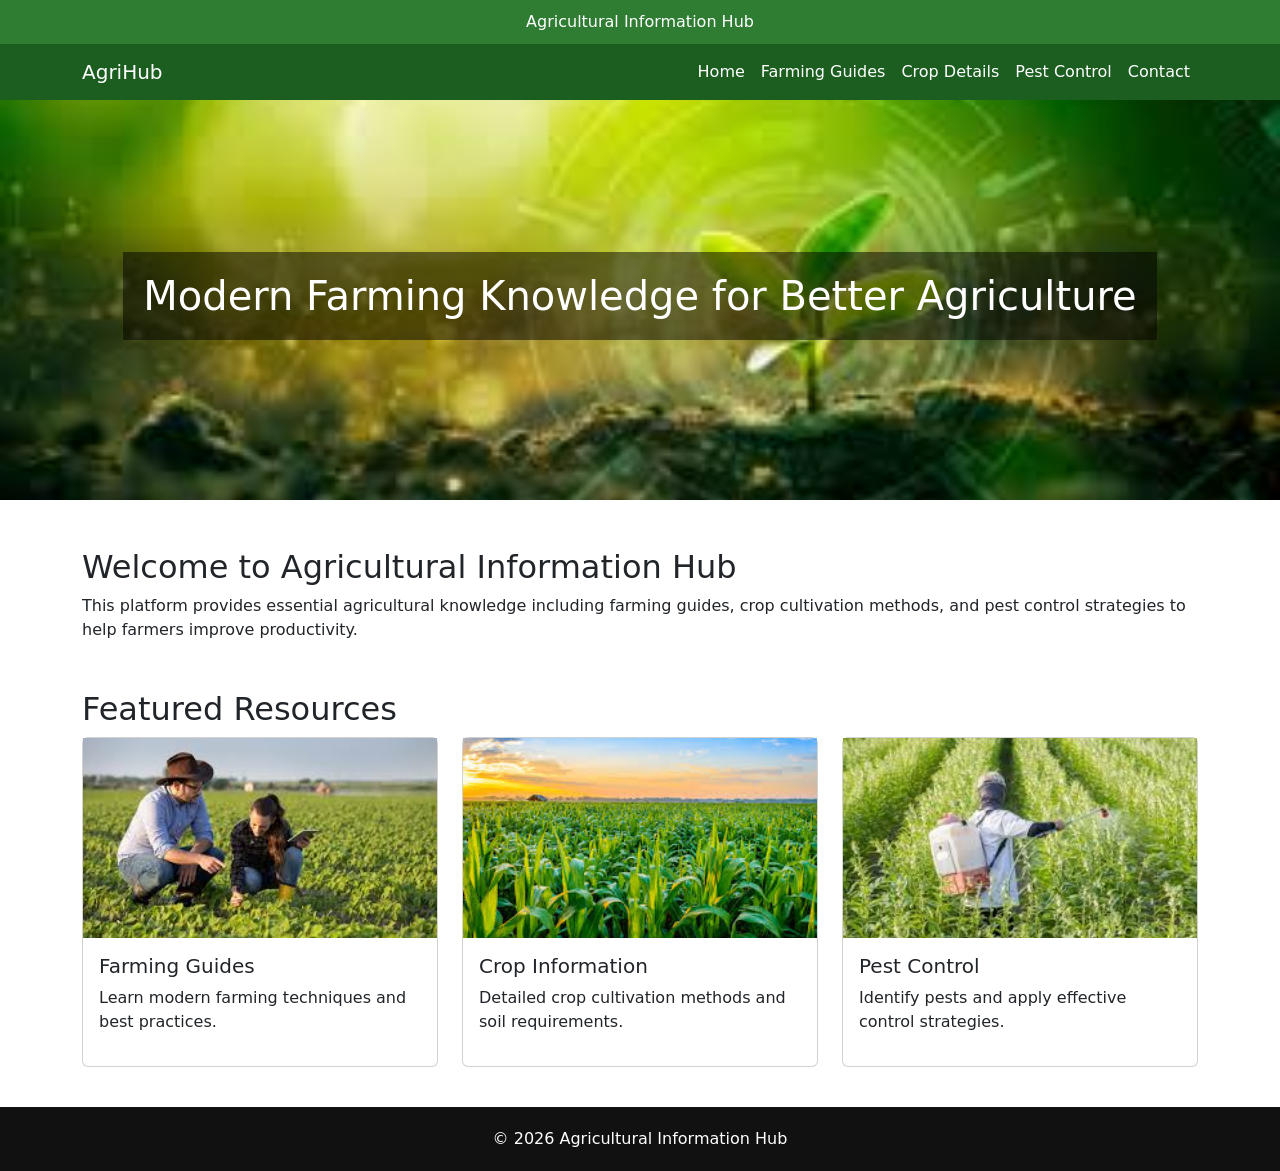
<file: Agri_Hub/Job-02/index.html>
<!DOCTYPE html>
<html>

<head>

    <title>Agricultural Information Hub</title>

    <meta name="description"
        content="Agricultural Information Hub for farmers with farming guides, crop information and pest control strategies">

    <link rel="stylesheet" href="css/style.css">

    <link rel="stylesheet" href="css/bootstrap.min.css">

</head>

<body>

    <header class="topbar">
        Agricultural Information Hub
    </header>

    <nav class="navbar navbar-expand-lg">

        <div class="container">

            <a class="navbar-brand text-white">AgriHub</a>

            <button class="navbar-toggler" data-bs-toggle="collapse" data-bs-target="#menu">
                <span class="navbar-toggler-icon"></span>
            </button>

            <div class="collapse navbar-collapse" id="menu">

                <ul class="navbar-nav ms-auto">

                    <li class="nav-item"><a class="nav-link" href="index.html">Home</a></li>
                    <li class="nav-item"><a class="nav-link" href="guides.html">Farming Guides</a></li>
                    <li class="nav-item"><a class="nav-link" href="crops.html">Crop Details</a></li>
                    <li class="nav-item"><a class="nav-link" href="pests.html">Pest Control</a></li>
                    <li class="nav-item"><a class="nav-link" href="contact.html">Contact</a></li>

                </ul>

            </div>
        </div>

    </nav>

    <section class="hero">
        <h1>Modern Farming Knowledge for Better Agriculture</h1>
    </section>

    <div class="container mt-5">

        <h2>Welcome to Agricultural Information Hub</h2>

        <p>
            This platform provides essential agricultural knowledge including farming guides,
            crop cultivation methods, and pest control strategies to help farmers improve productivity.
        </p>

    </div>

    <div class="container mt-5">

        <h2>Featured Resources</h2>

        <div class="row">

            <div class="col-md-4">

                <div class="card">

                    <img src="images/farming-guides.jpg">

                    <div class="card-body">

                        <h5>Farming Guides</h5>

                        <p>Learn modern farming techniques and best practices.</p>

                    </div>

                </div>

            </div>

            <div class="col-md-4">

                <div class="card">

                    <img src="images/crop-information.jpg">

                    <div class="card-body">

                        <h5>Crop Information</h5>

                        <p>Detailed crop cultivation methods and soil requirements.</p>

                    </div>

                </div>

            </div>

            <div class="col-md-4">

                <div class="card">

                    <img src="images/pest-control.jpg">

                    <div class="card-body">

                        <h5>Pest Control</h5>

                        <p>Identify pests and apply effective control strategies.</p>

                    </div>

                </div>

            </div>

        </div>

    </div>

    <footer class="footer">
        © 2026 Agricultural Information Hub
    </footer>

    <script src="https://cdn.jsdelivr.net/npm/bootstrap@5.3.2/dist/js/bootstrap.bundle.min.js"></script>

</body>

</html>
</file>
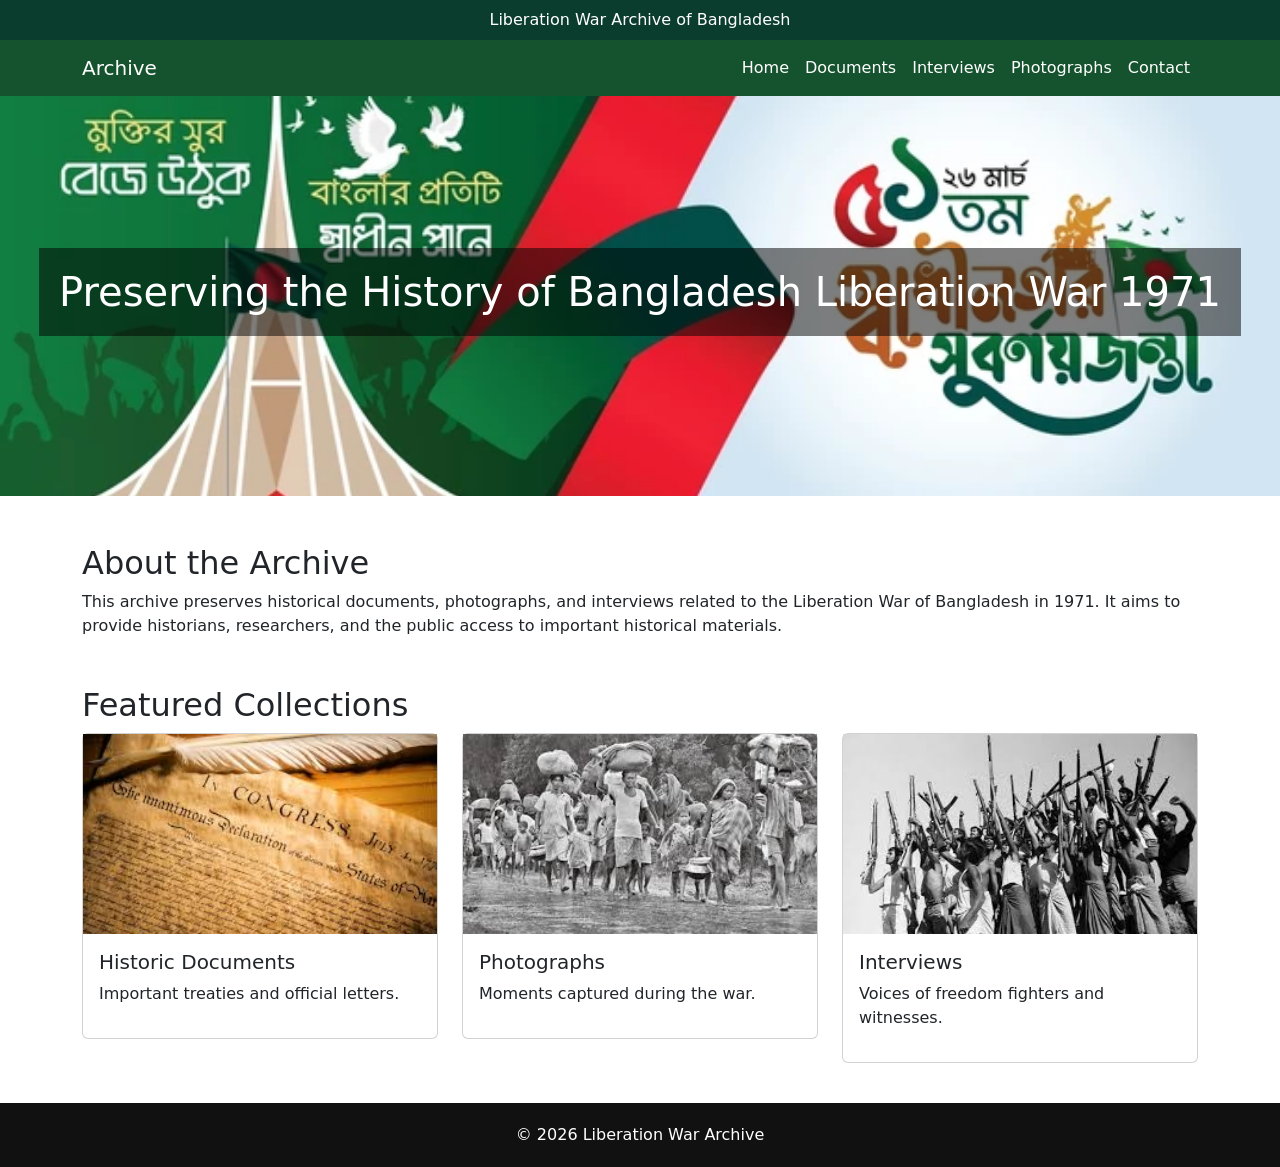
<file: liberation-war-archive/liberation-war-archive/index.html>
<!DOCTYPE html>
<html>
<head>

<title>Liberation War Archive</title>

<meta name="description" content="Archive of Bangladesh Liberation War documents, interviews and photographs">

<link rel="stylesheet" href="css/style.css">

<link rel="stylesheet"
href="https://cdn.jsdelivr.net/npm/bootstrap@5.3.2/dist/css/bootstrap.min.css">

</head>

<body>

<header class="topbar text-center">
Liberation War Archive of Bangladesh
</header>

<nav class="navbar navbar-expand-lg">
<div class="container">

<a class="navbar-brand text-white">Archive</a>

<button class="navbar-toggler" data-bs-toggle="collapse" data-bs-target="#menu">
<span class="navbar-toggler-icon"></span>
</button>

<div class="collapse navbar-collapse" id="menu">

<ul class="navbar-nav ms-auto">

<li class="nav-item"><a class="nav-link" href="index.html">Home</a></li>
<li class="nav-item"><a class="nav-link" href="documents.html">Documents</a></li>
<li class="nav-item"><a class="nav-link" href="interviews.html">Interviews</a></li>
<li class="nav-item"><a class="nav-link" href="photographs.html">Photographs</a></li>
<li class="nav-item"><a class="nav-link" href="contact.html">Contact</a></li>

</ul>

</div>
</div>
</nav>

<section class="hero">
<h1>Preserving the History of Bangladesh Liberation War 1971</h1>
</section>

<div class="container mt-5">

<h2>About the Archive</h2>

<p>
This archive preserves historical documents, photographs, and interviews related to the Liberation War of Bangladesh in 1971. It aims to provide historians, researchers, and the public access to important historical materials.
</p>

</div>

<div class="container mt-5">

<h2>Featured Collections</h2>

<div class="row">

<div class="col-md-4">

<div class="card">

<img src="images/doc1.jpg">

<div class="card-body">

<h5>Historic Documents</h5>

<p>Important treaties and official letters.</p>

</div>

</div>

</div>

<div class="col-md-4">

<div class="card">

<img src="images/photo1.jpg">

<div class="card-body">

<h5>Photographs</h5>

<p>Moments captured during the war.</p>

</div>

</div>

</div>

<div class="col-md-4">

<div class="card">

<img src="images/photo2.jpg">

<div class="card-body">

<h5>Interviews</h5>

<p>Voices of freedom fighters and witnesses.</p>

</div>

</div>

</div>

</div>

</div>

<footer class="footer">
© 2026 Liberation War Archive
</footer>

<script src="https://cdn.jsdelivr.net/npm/bootstrap@5.3.2/dist/js/bootstrap.bundle.min.js"></script>

</body>
</html>
</file>
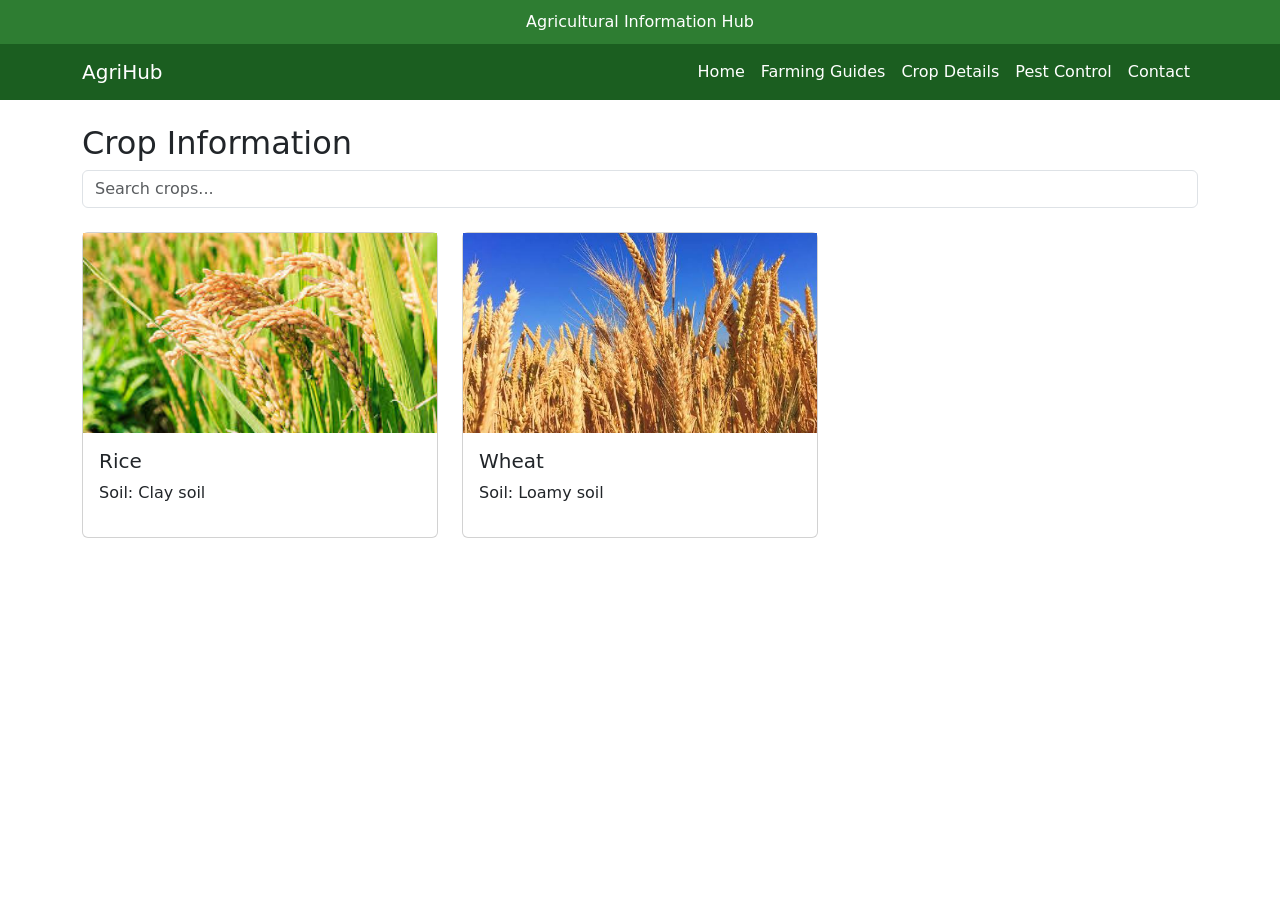
<file: Agri_Hub/Job-02/crops.html>
<!DOCTYPE html>
<html>
<head>

<title>Crop Details</title>

<link rel="stylesheet" href="css/style.css">

<link rel="stylesheet"
href="css/bootstrap.min.css">

</head>

<body>

    <header class="topbar">
Agricultural Information Hub
</header>

<nav class="navbar navbar-expand-lg">

<div class="container">

<a class="navbar-brand text-white">AgriHub</a>

<button class="navbar-toggler" data-bs-toggle="collapse" data-bs-target="#menu">
<span class="navbar-toggler-icon"></span>
</button>

<div class="collapse navbar-collapse" id="menu">

<ul class="navbar-nav ms-auto">

<li class="nav-item"><a class="nav-link" href="index.html">Home</a></li>
<li class="nav-item"><a class="nav-link" href="guides.html">Farming Guides</a></li>
<li class="nav-item"><a class="nav-link" href="crops.html">Crop Details</a></li>
<li class="nav-item"><a class="nav-link" href="pests.html">Pest Control</a></li>
<li class="nav-item"><a class="nav-link" href="contact.html">Contact</a></li>

</ul>

</div>
</div>

</nav>

<div class="container mt-4">

<h2>Crop Information</h2>

<input type="text" id="search" class="form-control mb-4"
placeholder="Search crops..." onkeyup="searchCrop()">

<div class="row">

<div class="col-md-4 crop-card">

<div class="card">

<img src="images/rice.jpg">

<div class="card-body">

<h5>Rice</h5>

<p>Soil: Clay soil</p>

</div>

</div>

</div>

<div class="col-md-4 crop-card">

<div class="card">

<img src="images/wheat.jpg">

<div class="card-body">

<h5>Wheat</h5>

<p>Soil: Loamy soil</p>

</div>

</div>

</div>

</div>

</div>

<script src="js/script.js"></script>

</body>
</html>
</file>
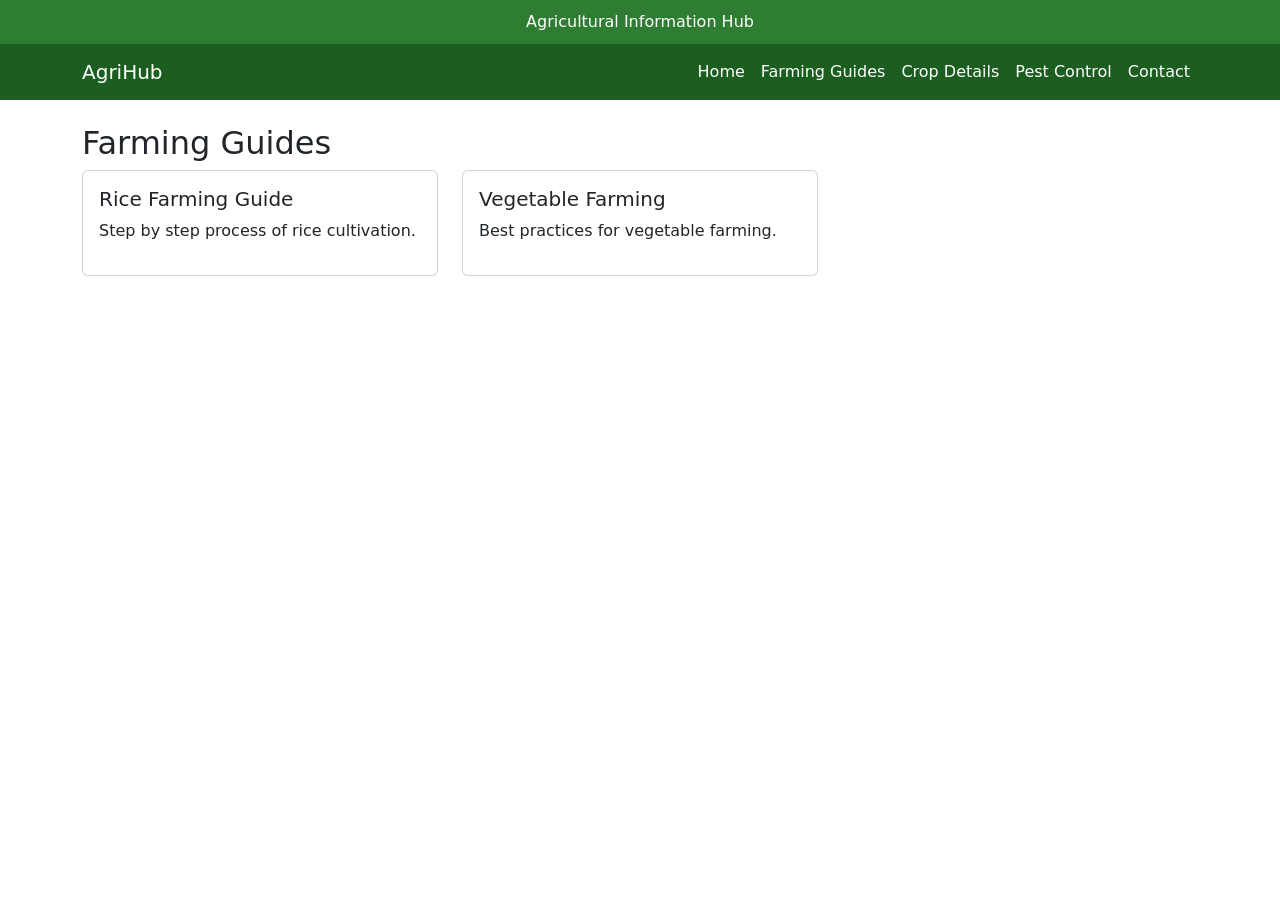
<file: Agri_Hub/Job-02/guides.html>
<!DOCTYPE html>
<html>
<head>

<title>Farming Guides</title>

<link rel="stylesheet" href="css/style.css">

<link rel="stylesheet"
href="css/bootstrap.min.css">

</head>

<body>

    <header class="topbar">
Agricultural Information Hub
</header>

<nav class="navbar navbar-expand-lg">

<div class="container">

<a class="navbar-brand text-white">AgriHub</a>

<button class="navbar-toggler" data-bs-toggle="collapse" data-bs-target="#menu">
<span class="navbar-toggler-icon"></span>
</button>

<div class="collapse navbar-collapse" id="menu">

<ul class="navbar-nav ms-auto">

<li class="nav-item"><a class="nav-link" href="index.html">Home</a></li>
<li class="nav-item"><a class="nav-link" href="guides.html">Farming Guides</a></li>
<li class="nav-item"><a class="nav-link" href="crops.html">Crop Details</a></li>
<li class="nav-item"><a class="nav-link" href="pests.html">Pest Control</a></li>
<li class="nav-item"><a class="nav-link" href="contact.html">Contact</a></li>

</ul>

</div>
</div>

</nav>

<div class="container mt-4">

<h2>Farming Guides</h2>

<div class="row">

<div class="col-md-4">

<div class="card">

<div class="card-body">

<h5>Rice Farming Guide</h5>

<p>Step by step process of rice cultivation.</p>

</div>

</div>

</div>

<div class="col-md-4">

<div class="card">

<div class="card-body">

<h5>Vegetable Farming</h5>

<p>Best practices for vegetable farming.</p>

</div>

</div>

</div>

</div>

</div>

</body>
</html>
</file>
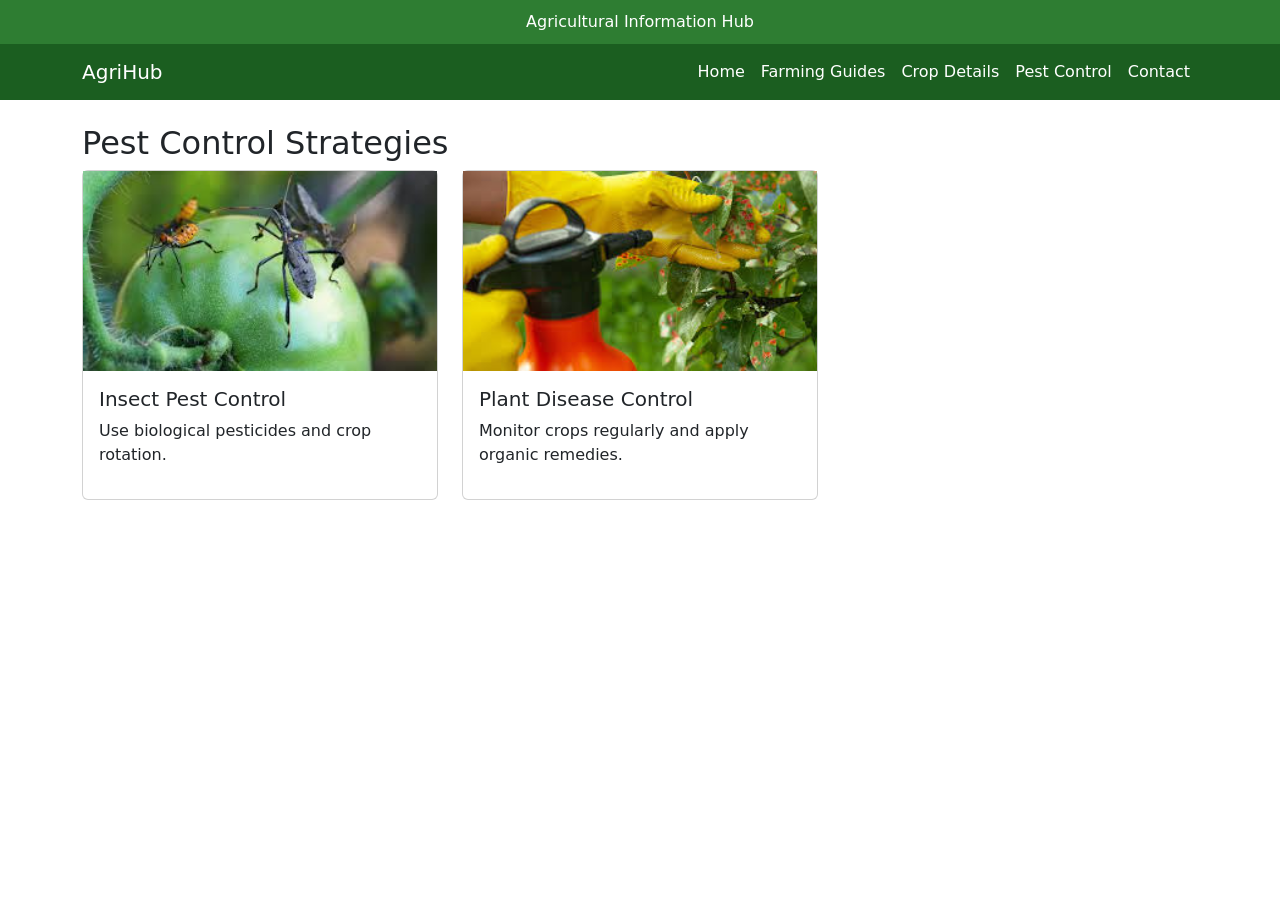
<file: Agri_Hub/Job-02/pests.html>
<!DOCTYPE html>
<html>
<head>

<title>Pest Control</title>

<link rel="stylesheet" href="css/style.css">

<link rel="stylesheet"
href="css/bootstrap.min.css">

</head>

<body>

<header class="topbar">
Agricultural Information Hub
</header>

<nav class="navbar navbar-expand-lg">

<div class="container">

<a class="navbar-brand text-white">AgriHub</a>

<button class="navbar-toggler" data-bs-toggle="collapse" data-bs-target="#menu">
<span class="navbar-toggler-icon"></span>
</button>

<div class="collapse navbar-collapse" id="menu">

<ul class="navbar-nav ms-auto">

<li class="nav-item"><a class="nav-link" href="index.html">Home</a></li>
<li class="nav-item"><a class="nav-link" href="guides.html">Farming Guides</a></li>
<li class="nav-item"><a class="nav-link" href="crops.html">Crop Details</a></li>
<li class="nav-item"><a class="nav-link" href="pests.html">Pest Control</a></li>
<li class="nav-item"><a class="nav-link" href="contact.html">Contact</a></li>

</ul>

</div>
</div>

</nav>

<div class="container mt-4">

<h2>Pest Control Strategies</h2>

<div class="row">

<div class="col-md-4">

<div class="card">

<img src="images/insect-pest-control.jpg">

<div class="card-body">

<h5>Insect Pest Control</h5>

<p>Use biological pesticides and crop rotation.</p>

</div>

</div>

</div>

<div class="col-md-4">

<div class="card">

<img src="images/plant-disease-control.jpg">

<div class="card-body">

<h5>Plant Disease Control</h5>

<p>Monitor crops regularly and apply organic remedies.</p>

</div>

</div>

</div>

</div>

</div>

</body>
</html>
</file>
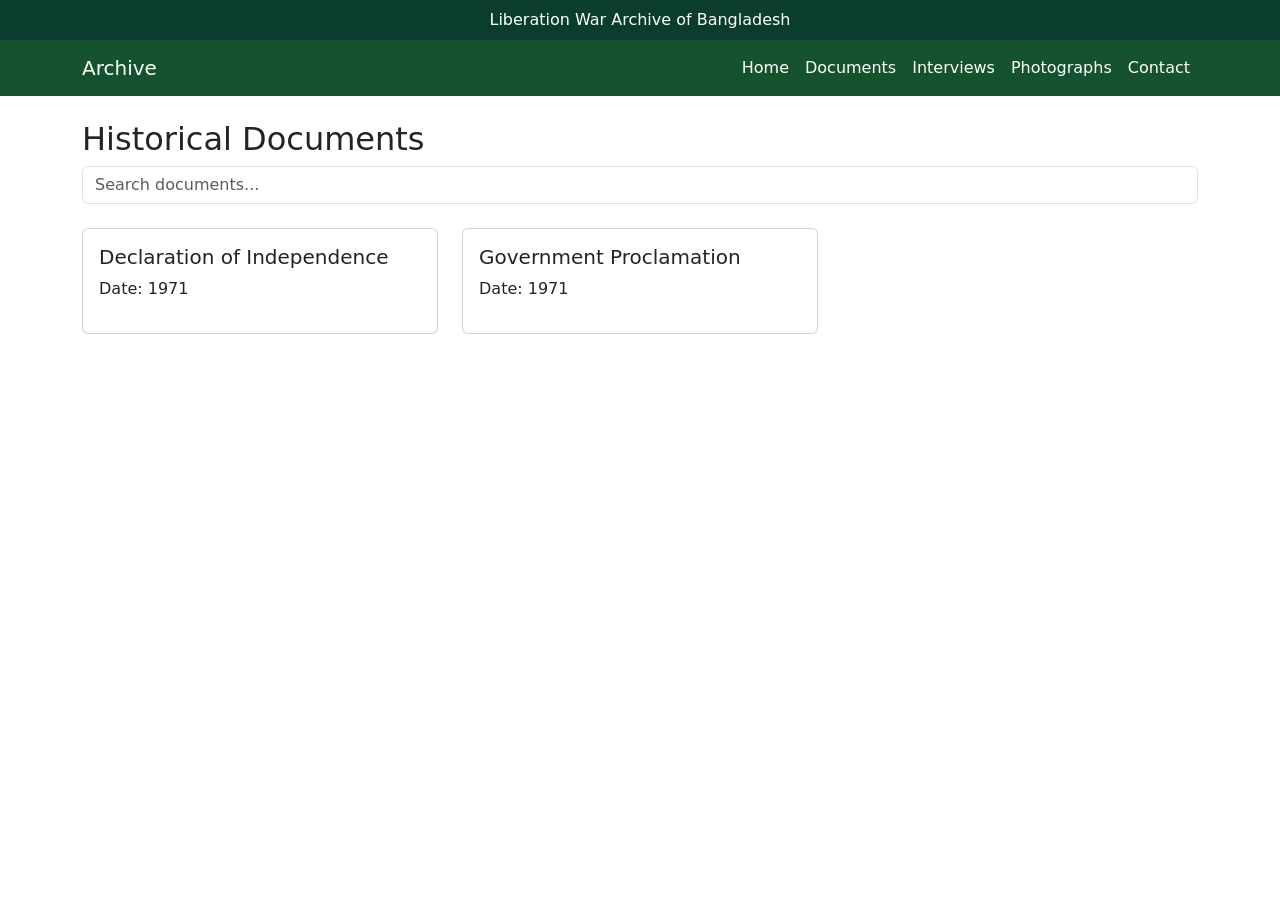
<file: liberation-war-archive/liberation-war-archive/documents.html>
<!DOCTYPE html>
<html>
<head>

<title>Liberation War Documents</title>

<link rel="stylesheet" href="css/style.css">

<link rel="stylesheet"
href="https://cdn.jsdelivr.net/npm/bootstrap@5.3.2/dist/css/bootstrap.min.css">

</head>

<body>


<header class="topbar text-center">
Liberation War Archive of Bangladesh
</header>

<nav class="navbar navbar-expand-lg">
<div class="container">

<a class="navbar-brand text-white">Archive</a>

<button class="navbar-toggler" data-bs-toggle="collapse" data-bs-target="#menu">
<span class="navbar-toggler-icon"></span>
</button>

<div class="collapse navbar-collapse" id="menu">

<ul class="navbar-nav ms-auto">

<li class="nav-item"><a class="nav-link" href="index.html">Home</a></li>
<li class="nav-item"><a class="nav-link" href="documents.html">Documents</a></li>
<li class="nav-item"><a class="nav-link" href="interviews.html">Interviews</a></li>
<li class="nav-item"><a class="nav-link" href="photographs.html">Photographs</a></li>
<li class="nav-item"><a class="nav-link" href="contact.html">Contact</a></li>

</ul>

</div>
</div>
</nav>

<div class="container mt-4">

<h2>Historical Documents</h2>

<input type="text" id="search" class="form-control mb-4"
placeholder="Search documents..." onkeyup="searchDocument()">

<div class="row">

<div class="col-md-4 doc-card">

<div class="card">

<div class="card-body">

<h5>Declaration of Independence</h5>

<p>Date: 1971</p>

</div>

</div>

</div>

<div class="col-md-4 doc-card">

<div class="card">

<div class="card-body">

<h5>Government Proclamation</h5>

<p>Date: 1971</p>

</div>

</div>

</div>

</div>

</div>

<script src="js/script.js"></script>

</body>
</html>
</file>
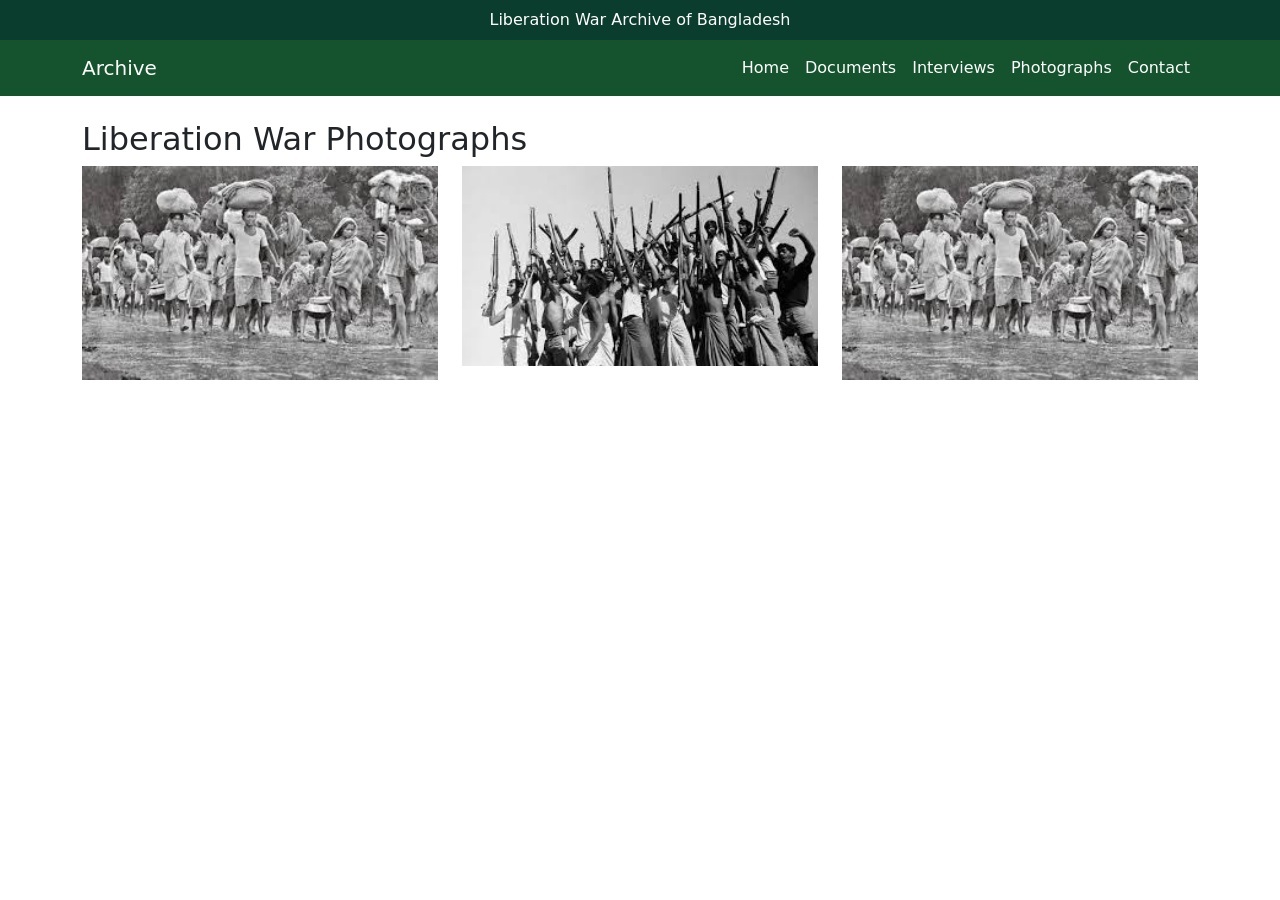
<file: liberation-war-archive/liberation-war-archive/photographs.html>
<!DOCTYPE html>
<html>
<head>

<title>Photo Gallery</title>

<link rel="stylesheet" href="css/style.css">

<link rel="stylesheet"
href="https://cdn.jsdelivr.net/npm/bootstrap@5.3.2/dist/css/bootstrap.min.css">

</head>

<body>


<header class="topbar text-center">
Liberation War Archive of Bangladesh
</header>

<nav class="navbar navbar-expand-lg">
<div class="container">

<a class="navbar-brand text-white">Archive</a>

<button class="navbar-toggler" data-bs-toggle="collapse" data-bs-target="#menu">
<span class="navbar-toggler-icon"></span>
</button>

<div class="collapse navbar-collapse" id="menu">

<ul class="navbar-nav ms-auto">

<li class="nav-item"><a class="nav-link" href="index.html">Home</a></li>
<li class="nav-item"><a class="nav-link" href="documents.html">Documents</a></li>
<li class="nav-item"><a class="nav-link" href="interviews.html">Interviews</a></li>
<li class="nav-item"><a class="nav-link" href="photographs.html">Photographs</a></li>
<li class="nav-item"><a class="nav-link" href="contact.html">Contact</a></li>

</ul>

</div>
</div>
</nav>

<div class="container mt-4">

<h2>Liberation War Photographs</h2>

<div class="row gallery">

<div class="col-md-4">
<img src="images/photo1.jpg">
</div>

<div class="col-md-4">
<img src="images/photo2.jpg">
</div>

<div class="col-md-4">
<img src="images/photo1.jpg">
</div>

</div>

</div>

</body>
</html>
</file>
<file: Agri_Hub/Job-02/css/style.css>
body{
font-family: Arial, Helvetica, sans-serif;
}

.topbar{
background:#2e7d32;
color:white;
padding:10px;
text-align:center;
}

.navbar{
background:#1b5e20;
}

.navbar a{
color:white !important;
}

.hero{
height:400px;
background:url('../images/farm1.jpg') center/cover no-repeat;
display:flex;
align-items:center;
justify-content:center;
color:white;
text-align:center;
}

.hero h1{
background:rgba(0,0,0,0.5);
padding:20px;
}

.card img{
height:200px;
object-fit:cover;
}

.footer{
background:#111;
color:white;
text-align:center;
padding:20px;
margin-top:40px;
}

.gallery img{
width:100%;
transition:0.4s;
}

.gallery img:hover{
transform:scale(1.1);
}
</file>
<file: liberation-war-archive/liberation-war-archive/css/style.css>
body{
font-family: Arial, Helvetica, sans-serif;
}

.topbar{
background:#0b3d2e;
color:white;
padding:8px;
}

.navbar{
background:#14532d;
}

.navbar a{
color:white !important;
}

.hero{
background:url('../images/banner.jpg') center/cover no-repeat;
height:400px;
color:white;
display:flex;
align-items:center;
justify-content:center;
text-align:center;
}

.hero h1{
background:rgba(0,0,0,0.5);
padding:20px;
}

.card img{
height:200px;
object-fit:cover;
}

.gallery img{
width:100%;
transition:0.4s;
}

.gallery img:hover{
transform:scale(1.1);
}

.footer{
background:#111;
color:white;
text-align:center;
padding:20px;
margin-top:40px;
}
</file>
